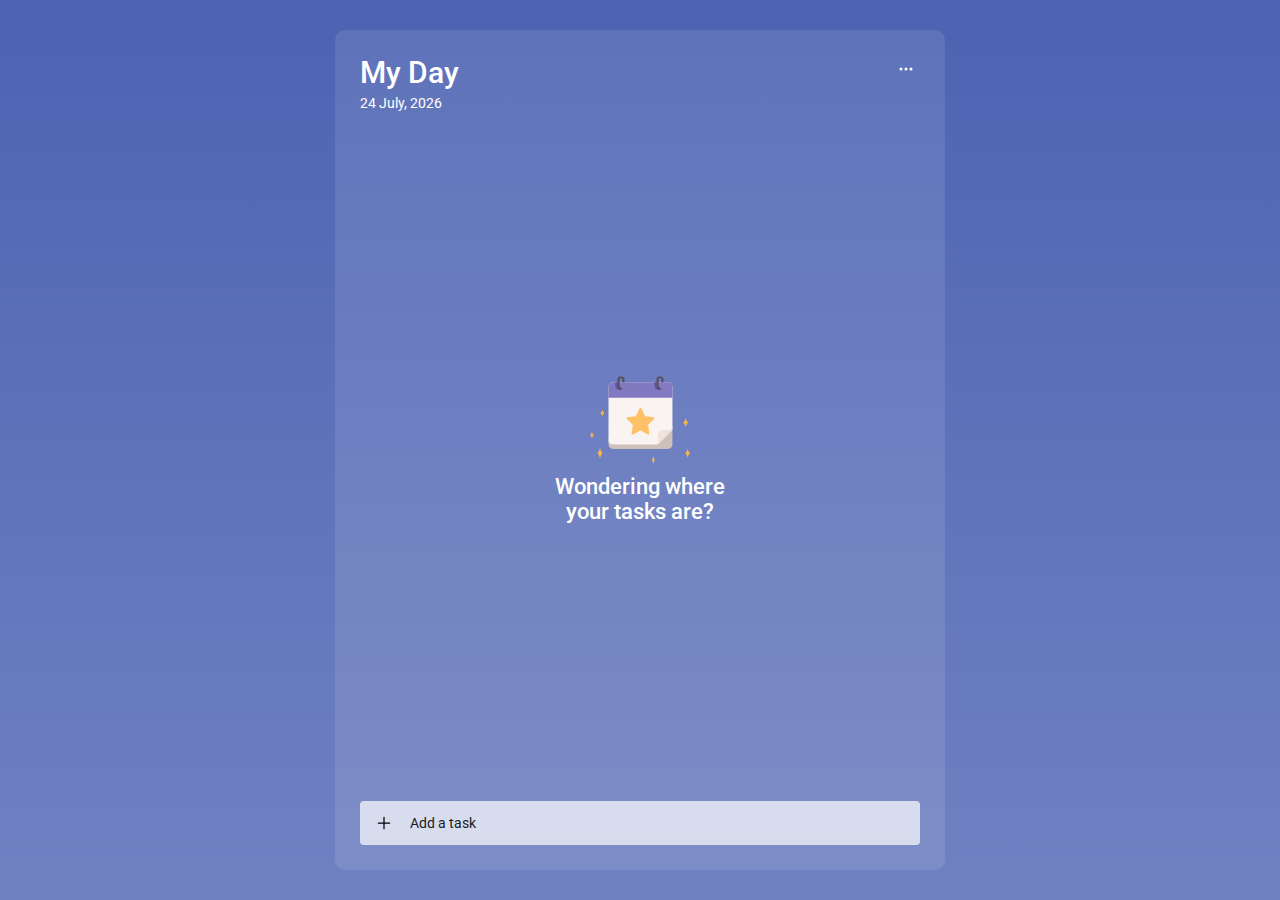
<file: index.html>
<!DOCTYPE html>
<html lang="en">
<head>
    <meta charset="UTF-8">
    <meta name="viewport" content="width=device-width, initial-scale=1.0">
    <title>My Day</title>
    <link rel="stylesheet" href="style.css">
    <link rel="icon" href="./icons/todo-icon.jpg">
    <script src="script.js" defer></script>
</head>
<body>
    <div class="div__container">
        <header class="header">
            <div class="div__left">
                <h1 class="h1__headline">My Day</h1>
                <p class="p__date">Sunday, Apr 20</p>
            </div>
            <div class="div__right">
                <button class="button__theme-toggler">
                    <svg class="svg__ellipsis-horizontal" xmlns="http://www.w3.org/2000/svg" width="16" height="16" viewBox="0 0 512 512">
                        <circle cx="256" cy="256" r="48"/>
                        <circle cx="416" cy="256" r="48"/>
                        <circle cx="96" cy="256" r="48"/>
                    </svg>
                </button>
                <div class="div__theme-and-app-info is-hidden">
                    <div class="div__themes">
                        <p class="p__theme">Theme</p>
                        <div class="div__theme-container">
                            <div class="div__theme" style="--hue: 206;" data-hue="206"></div>
                            <div class="div__theme" style="--hue: 298;" data-hue="298"></div>
                            <div class="div__theme" style="--hue: 344;" data-hue="344"></div>
                            <div class="div__theme" style="--hue: 2;" data-hue="2"></div>
                            <div class="div__theme" style="--hue: 153;" data-hue="153"></div>
                            <div class="div__theme" style="--hue: 177;" data-hue="177"></div>
                            <div class="div__theme" style="--hue: 277;" data-hue="277"></div>
                        </div>
                    </div>
                    <div class="div__app-info">
                        <svg class="svg__information-circle-outline" xmlns="http://www.w3.org/2000/svg" width="20" height="20" viewBox="0 0 512 512">
                            <path d="M248,64C146.39,64,64,146.39,64,248s82.39,184,184,184,184-82.39,184-184S349.61,64,248,64Z" style="fill:none;stroke:#000;stroke-miterlimit:10;stroke-width:32px"/>
                            <polyline points="220 220 252 220 252 336" style="fill:none;stroke:#000;stroke-linecap:round;stroke-linejoin:round;stroke-width:32px"/>
                            <line x1="208" y1="340" x2="296" y2="340" style="fill:none;stroke:#000;stroke-linecap:round;stroke-miterlimit:10;stroke-width:32px"/>
                            <path d="M248,130a26,26,0,1,0,26,26A26,26,0,0,0,248,130Z"/>
                        </svg>
                        <p class="p__app-info">App Info</p>
                    </div>
                </div>
            </div>
        </header>
        <main class="main">
            <div class="div__slogan is-hidden">
                <img class="img__calendar" src="./images/calendar.svg" alt="calendar image" width="130" height="115">
                <h2 class="h2__slogan-headline">Wondering where your tasks are?</h2>
            </div>

            <ul class="ul__task-list">

            </ul>

            <div class="div__add-task">
                <input class="textbox__add-task" type="text" placeholder="Type something..." aria-label="Add a task">
                <span class="span__add-task">Add a task</span>
                <svg class="svg__add-outline" xmlns="http://www.w3.org/2000/svg" width="20" height="20" viewBox="0 0 512 512">
                    <line x1="256" y1="112" x2="256" y2="400" style="fill:none;stroke:#000;stroke-linecap:round;stroke-linejoin:round;stroke-width:32px"/>
                    <line x1="400" y1="256" x2="112" y2="256" style="fill:none;stroke:#000;stroke-linecap:round;stroke-linejoin:round;stroke-width:32px"/>
                </svg>
                <svg class="svg__ellipse-outline" xmlns="http://www.w3.org/2000/svg" width="20" height="20" viewBox="0 0 512 512">
                    <circle cx="256" cy="256" r="192" style="fill:none;stroke:#000;stroke-linecap:round;stroke-linejoin:round;stroke-width:32px"/>
                </svg>
            </div>

            <div class="div__app-info is-hidden">
              <div class="div__app-info-card">
                  <h2 class="h2__app-info-title">App info</h2>
                  <p class="p__app-info p__app-info__version">Version: 1.0.0</p>
                  <p class="p__app-info p__app-info__publish-date">Publish: 19 April, 2025</p>
                  <p class="p__app-info p__app-info__created-by">Created by: <a class="a__developer-name" href="#">Snah.</a></p>
                  <button class="button__ok">OK</button>
              </div>
          </div>

        </main>
    </div>
</body>
</html>
</file>
<file: style.css>
@layer fonts {
/* roboto-regular - latin */
    @font-face {
        font-display: swap; /* Check https://developer.mozilla.org/en-US/docs/Web/CSS/@font-face/font-display for other options. */
        font-family: 'Roboto';
        font-style: normal;
        font-weight: 400;
        src: url('/fonts/roboto-v47-latin-regular.woff2') format('woff2'); /* Chrome 36+, Opera 23+, Firefox 39+, Safari 12+, iOS 10+ */
    }
    /* roboto-500 - latin */
    @font-face {
        font-display: swap; /* Check https://developer.mozilla.org/en-US/docs/Web/CSS/@font-face/font-display for other options. */
        font-family: 'Roboto';
        font-style: normal;
        font-weight: 500;
        src: url('/fonts/roboto-v47-latin-500.woff2') format('woff2'); /* Chrome 36+, Opera 23+, Firefox 39+, Safari 12+, iOS 10+ */
    }
}

@layer global {
    *,
    *::before,
    *::after {
        padding: 0;
        margin: 0;
        box-sizing: border-box;
    }

    :root {
        --color-white: hsl(0, 0%, 100%);
        --color-white_94: hsl(0, 0%, 94%);
        --color-white_96: hsl(0, 0%, 96%);
        --color-white_98: hsl(0, 0%, 98%);
        --color-white-opacity_10: hsla(0, 0%, 100%, 0.1);
        --color-white-opacity_40: hsla(0, 0%, 100%, 0.4);
        --color-white-opacity_70: hsla(0, 0%, 100%, 0.7);
        --color-white-opacity_80: hsla(0, 0%, 100%, 0.8);
        --color-black: hsl(0, 0%, 0%);
        --color-black-lt: hsl(240, 2%, 11%);
        --color-black-opacity_05: hsla(0, 0%, 0%, 0.05);
        --color-black-opacity_25: hsla(0, 0%, 0%, 0.25);
        --color-black-opacity_50: hsla(0, 0%, 0%, 0.5);
        --color-green: hsl(91, 100%, 30%);
        --color-grey: hsl(240, 1%, 41%);
        --color-grey-lt: hsl(228, 17%, 94%);
        --color-grey-dk: hsl(210, 1%, 37%);
        --color-red: hsl(0, 42%, 57%);

        --hue: 227;
        --dynamic-gradient: linear-gradient(to bottom, 
                      hsl(var(--hue, 227), 40%, 50%), 
                      hsl(var(--hue, 227), 40%, 60%));
        --dynamic-color: hsl(var(--hue, 277), 42%, 57%);
    }

    body {
        height: 100vh;
        font-family: 'Roboto', sans-serif;
        background-image: var(--dynamic-gradient);
        color: var(--color-black-lt);
        background-repeat: no-repeat;
        background-size: cover;
        background-attachment: fixed;
        padding-block: 30px;
    }

    button {
        background: none;
        border: none;
        cursor: pointer;
    }

    a {
        text-decoration: none;
    }

    ul {
        list-style: none;
    }

    input {
        width: 100%;
        background: none;
        border: none;
        outline: none;
    }

    .div__container {
        position: relative;
        display: flex; flex-direction: column;
        width: calc(100% - 40px); 
        height: 100%;
        margin-inline: auto;
        overflow: hidden;
        @media (width >= calc(768 / 16 * 1rem)) {
            max-width: 610px;
            background: var(--color-white-opacity_10);
            padding: 25px;
            border-radius: 10px;
        }
    }
}

@layer helper {
    .is-hidden {
        visibility: hidden;
    }

    .task-completed {
        text-decoration: line-through;
    }
}

@layer animations {
    @keyframes scale-up {
        0% {
            transform: scale(0.5);
        }
        100% {
            transform: scale(1);
        }
    }
}

@layer header {
    .header {
        display: flex; justify-content: space-between;

        .div__left {
            .h1__headline {
                font-size: calc(26 / 16 * 1rem);
                font-weight: 500;
                color: var(--color-white);
                margin-block-end: 5px;
                @media (width >= calc(550 / 16 * 1rem)) {
                    font-size: calc(30 / 16 * 1rem);
                }  
            }

            .p__date {
                color: var(--color-white);
                font-size: calc(12 / 16 * 1rem);
                @media (width >= calc(550 / 16 * 1rem)) {
                    font-size: calc(14 / 16 * 1rem);
                }  
            }
        }

        .div__right {
            position: relative;
            .button__theme-toggler {
                padding: 6px;
                border-radius: 5px;
                .svg__ellipsis-horizontal {
                    circle {
                        fill: var(--color-white);
                    }
                }
            }

            .button__theme-toggler:is(:hover, :focus-visible) {
                background-color: var(--color-white-opacity_40);
            }

            .div__theme-and-app-info {
                position: absolute; top: 40px; right: 0;
                width: 200px;
                border-radius: 5px;
                background: var(--color-white);
                z-index: 999;
                transition: 250ms ease-in-out;
                opacity: 1;

                box-shadow: 0 4px 8px hsla(0, 0%, 0%, 0.06);
                outline: 0.5px solid hsla(0, 0%, 0%, 0.05);

                @media (width >= calc(550 / 16 * 1rem)) {
                    width: 280px;
                }  

                .div__themes {
                    padding: 15px;
                    .p__theme {
                        font-size: calc(14 / 16 * 1rem);
                        margin-block-end: 15px;
                    }
    
                    .div__theme-container {
                        display: flex; justify-content: flex-start; gap: 10px; flex-wrap: wrap;
                        .div__theme {
                            width: 35px; height: 35px;
                            background-image: linear-gradient(to bottom, 
                                              hsl(var(--hue, 227), 40%, 50%), 
                                              hsl(var(--hue, 227), 40%, 60%));

                            outline: 2px solid transparent;
                            outline-offset: 2px;
                            cursor: pointer;
                            transition: 100ms ease;
                            @media (width >= calc(550 / 16 * 1rem)) {
                                width: 42px; height: 42px;
                            }  
                        }

                        .div__theme:is(:hover, :focus) {
                            outline-color: var(--color-grey-lt);
                        }

                        .div__theme.is-active {
                            outline-color: var(--color-green);
                        }
                    }
                }

                .div__app-info {
                    display: flex; align-items: center; gap: 15px;
                    padding: 12px 15px;
                    cursor: pointer;
                    /* .svg__information-circle-outline {

                    } */

                    .p__app-info {
                        font-size: calc(14 / 16 * 1rem);
                    }
                }

                .div__app-info:is(:hover, :focus-visible) {
                    background-color: var(--color-black-opacity_05);
                }
            }

            .div__theme-and-app-info.is-hidden {
                opacity: 0;
            }
        }
    }
}

@layer main {
    .main {
        display: flex; flex-direction: column; justify-content: space-between;
        height: 100%;
        overflow-y: auto;
        .div__slogan {
            position: absolute; top: 50%; left: 50%;
            transform: translate(-50%, -50%);

            width: 180px;
            .img__calendar {
                display: block;
                width: 100px; height: auto;
                margin-inline: auto;
                margin-block-end: 10px;
            }

            .h2__slogan-headline {
                font-size: calc(22 / 16 * 1rem);
                font-weight: 500;
                text-align: center;
                color: var(--color-white);
            }
        }

        .ul__task-list {
            width: 100%;
            flex-grow: 1;
            min-height: 0;
            overflow-y: auto;
            margin-block: 20px;

            scrollbar-width: thin;
            scrollbar-color: var(--color-white-opacity_40) transparent;

            .li_task-list-item {
                display: flex; justify-content: flex-start; align-items: center; gap: 10px;
                padding: 14px 18px;
                background: var(--color-grey-lt);
                margin-block-end: 2px;
                border-radius: 4px;
                user-select: none;

                .button__check-icon {
                    .span__check-icon {
                        position: relative;
                        display: inline-block;
                        width: 20px; height: 20px;
                        border: 2px solid var(--color-grey-dk);
                        border-radius: 50%;
                    }

                    .span__check-icon.is-checked {
                        background-color: var(--dynamic-color);
                        border-color: var(--dynamic-color);
                        animation: scale-up 0.2s ease forwards;
                    }

                    .span__check-icon:active::before {
                        background: var(--color-grey-lt);
                    }

                    .span__check-icon:active::after {
                        background: var(--color-grey-lt);
                    }

                    .span__check-icon.is-checked::before {
                        background: var(--color-grey-lt);
                    }

                    .span__check-icon.is-checked::after {
                        background: var(--color-grey-lt);
                    }

                    .span__check-icon::before {
                        content: "";

                        position: absolute; top: 8px; left: 2px;
                        display: none;
                        width: 6px;
                        height: 2px;
                        border-radius: 5px;
                        background-color: var(--color-grey-dk);

                        transform: rotate(45deg);

                    }

                    .span__check-icon::after {
                        content: "";

                        position: absolute; top: 7px; left: 5px;
                        display: none;
                        width: 9px;
                        height: 2px;
                        border-radius: 5px;
                        background-color: var(--color-grey-dk);

                        transform: rotate(-45deg);
                    }

                }

                .button__check-icon:active .span__check-icon {
                    background: var(--color-grey-dk);
                }

                .button__check-icon:hover .span__check-icon::before {
                    display: initial;
                }

                .button__check-icon:hover .span__check-icon::after {
                    display: initial;
                }

                .p__task-text {
                    font-size: calc(14 / 16 * 1rem);
                    line-height: 1;
                    flex-grow: 1;
                }

                .button__trash-outline {
                    display: none;
                    .svg__trash-outline {
                        color: var(--color-grey-dk);
                    }
                }

                .button__trash-outline:hover {
                    .svg__trash-outline {
                        color: var(--color-red);
                    }
                }

            }

            .li_task-list-item.is-completed {
                text-decoration: line-through;
            }

            .li_task-list-item:is(:hover, :focus) {
                background: var(--color-white_96);
            }

            .li_task-list-item:is(:hover, :focus) .button__trash-outline {
                display: initial;
            }

            .li_task-list-item:active {
                transform: scale(0.99);
            }
        }

        .ul__task-list::-webkit-scrollbar-thumb {
            background-color: var(--color-white-opacity_40);
        }

        .div__add-task {
            position: relative;
            .textbox__add-task {
                padding: 14px;
                padding-inline-start: 50px;
                border-radius: 4px;
                font-size: calc(14 / 16 * 1rem);
                background: var(--color-white-opacity_70);
            }

            .textbox__add-task:is(:hover, :focus) {
                background: var(--color-white-opacity_80);
            }

            .textbox__add-task::placeholder {
                color: transparent;
            }

            .textbox__add-task:focus::placeholder {
                color: var(--color-grey);
            }

            .textbox__add-task:focus ~ .span__add-task {
                display: none;
            }

            .span__add-task {
                position: absolute; top: 50%; left: 50px;
                transform: translateY(-50%);
                font-size: calc(14 / 16 * 1rem);
                pointer-events: none;
            }

            .svg__add-outline {
                position: absolute; top: 50%; left: 14px;
                transform: translateY(-50%);
                pointer-events: none;
            }

            .textbox__add-task:focus ~ .svg__add-outline {
                display: none;
            }

            .textbox__add-task:not(:placeholder-shown) ~ .svg__add-outline {
                display: none;
            }

            .svg__ellipse-outline {
                position: absolute; top: 50%; left: 14px;
                display: none;
                transform: translateY(-50%);
            }

            .textbox__add-task:focus ~ .svg__ellipse-outline {
                display: initial;
            }
    
            .textbox__add-task:not(:placeholder-shown) ~ .svg__ellipse-outline {
                display: initial;
            }

        }

        .div__app-info {
            position: fixed; top: 0; left: 0;
            display: flex; justify-content: center; align-items: center;
            width: 100%; height: 100%;
            background: var(--color-black-opacity_50);
            z-index: 999;
            transition: 250ms ease-in-out;

            .div__app-info-card {
                background: var(--color-white_96);
                padding: 20px;
                padding-block-start: 30px;
                width: 100%;
                max-width: 280px;
                border-radius: 5px;
                transform: scale(1);
                transition: 250ms ease-in-out;

                .h2__app-info-title {
                    font-size: calc(22 / 16 * 1rem);
                    font-weight: 500;
                    margin-block-end: 10px;
                }

                .p__app-info {
                    font-size: calc(14 / 16 * 1rem);
                    font-weight: 400;
                    color: var(--color-grey);
                    margin-block-end: 5px;
                }

                .p__app-info__created-by {
                    margin-block-end: 30px;
                    .a__developer-name {
                        color: var(--dynamic-color);
                    }
                }

                .button__ok {
                    width: 100%;
                    min-height: 30px;
                    font-size: calc(14 / 16 * 1rem);
                    background: var(--color-white);
                    outline: 1px solid var(--color-grey-lt);
                    box-shadow: 0 1.5px 1px var(--color-black-opacity_25);
                    border-radius: 4px;
                }

                .button__ok:is(:hover, :focus) {
                    background: var(--color-white_98);
                }
            }
        }

        .div__app-info.is-hidden .div__app-info-card {
            transform: scale(1.03);
            transition: 250ms ease-in-out;
        }
    }
}
</file>
